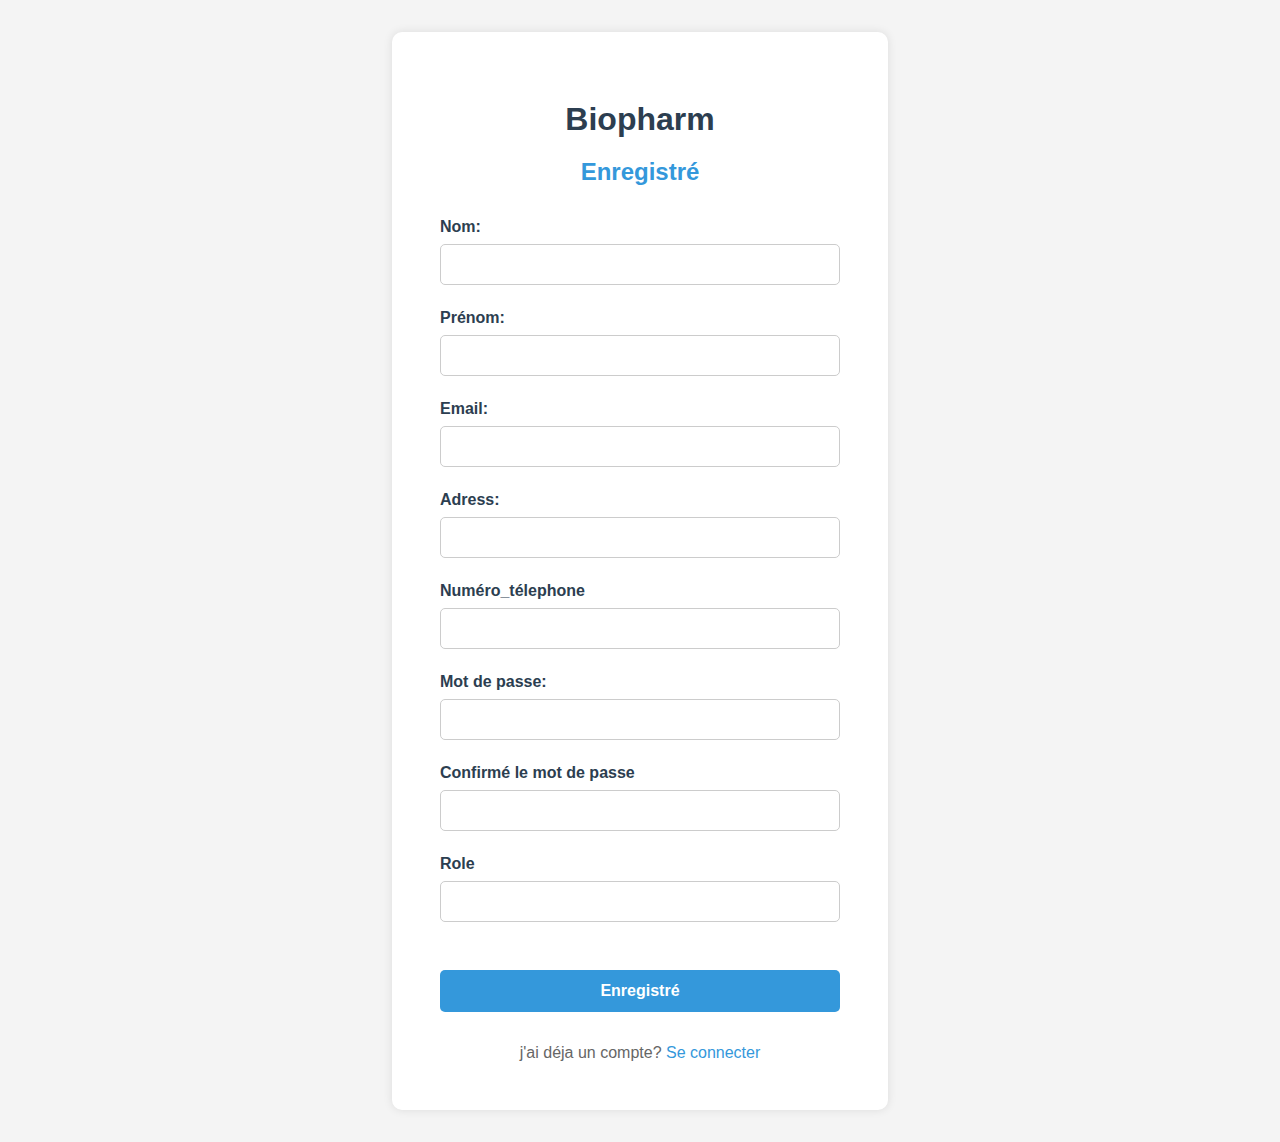
<file: signup.html>
<!DOCTYPE html>
<html lang="en">
<head>
    <meta charset="UTF-8">
    <meta name="viewport" content="width=device-width, initial-scale=1.0">
    <title>Signup - Biopharm</title>
    <style>
        body {
            font-family: Arial, sans-serif;
            background-color: #f4f4f4;
            display: flex;
            justify-content: center;
            align-items: center;
            min-height: 100vh;
            margin: 0;
            padding: 2rem 0;
        }
        .signup-container {
            background: white;
            padding: 3rem;
            border-radius: 10px;
            box-shadow: 0 0 10px rgba(0, 0, 0, 0.1);
            width: 400px;
            text-align: center;
        }
        h1 {
            color: #2c3e50;
            margin-bottom: 0.5rem;
        }
        h2 {
            color: #3498db;
            margin-bottom: 2rem;
        }
        .form-group {
            margin-bottom: 1rem;
            text-align: left;
        }
        label {
            display: block;
            text-align: left;
            margin-top: 10px;
            font-weight: bold;
            color: #2c3e50;
        }
        input, select {
            width: 100%;
            padding: 0.75rem;
            margin: 0.5rem 0;
            border: 1px solid #ccc;
            border-radius: 5px;
            box-sizing: border-box;
        }
        button {
            background-color: #3498db;
            color: white;
            border: none;
            padding: 0.75rem;
            width: 100%;
            margin: 1.5rem 0 1rem 0;
            border-radius: 5px;
            cursor: pointer;
            font-size: 16px;
            font-weight: bold;
        }
        button:hover {
            background-color: #2980b9;
        }
        .login-link {
            text-align: center;
            margin-top: 1rem;
            color: #666;
        }
        .login-link a {
            color: #3498db;
            text-decoration: none;
        }
        .login-link a:hover {
            text-decoration: underline;
        }
    </style>
</head>
<body>
    <div class="signup-container">
        <h1>Biopharm</h1>
        <h2>Enregistré</h2>
        <form id="signupForm" onsubmit="return handleSignup(event)">
            <div class="form-group">
                <label for="firstName">Nom: </label>
                <input type="text" id="firstName" required>
            </div>
            <div class="form-group">
                <label for="lastName">Prénom: </label>
                <input type="text" id="lastName" required>
            </div>
            <div class="form-group">
                <label for="email">Email: </label>
                <input type="email" id="email" required>
            </div>
            <div class="form-group">
                <label for="Adress">Adress: </label>
                <input type="Adress" id="Adress" required>
            </div>
            <div class="form-group">
                <label for="phone">Numéro_télephone</label>
                <input type="tel" id="phone" required>
            </div>
            <div class="form-group">
                <label for="password">Mot de passe: </label>
                <input type="password" id="password" required>
            </div>
            <div class="form-group">
                <label for="confirmPassword">Confirmé le mot de passe </label>
                <input type="password" id="confirmPassword" required>
            </div>
            <div class="form-group">
                <label for="Role">Role </label>
                <input type="Role" id="Role" required>
            </div>
            
            <button type="submit">Enregistré</button>
            <div class="login-link">
             j'ai déja un compte? <a href="login.html">Se connecter</a>
            </div>
        </form>
    </div>
    <!-- ...existing scripts... -->
    <script>
        function handleSignup(event) {
            event.preventDefault();
            const user = {
                firstName: document.getElementById('firstName').value,
                lastName: document.getElementById('lastName').value,
                email: document.getElementById('email').value,
                phone: document.getElementById('phone').value,
                country: document.getElementById('country').value
            };

            if (document.getElementById('password').value !== document.getElementById('confirmPassword').value) {
                alert('Passwords do not match');
                return false;
            }

            localStorage.setItem('user', JSON.stringify(user));
            window.location.href = 'index.html';
        }
    </script>
</body>
</html>
</file>
